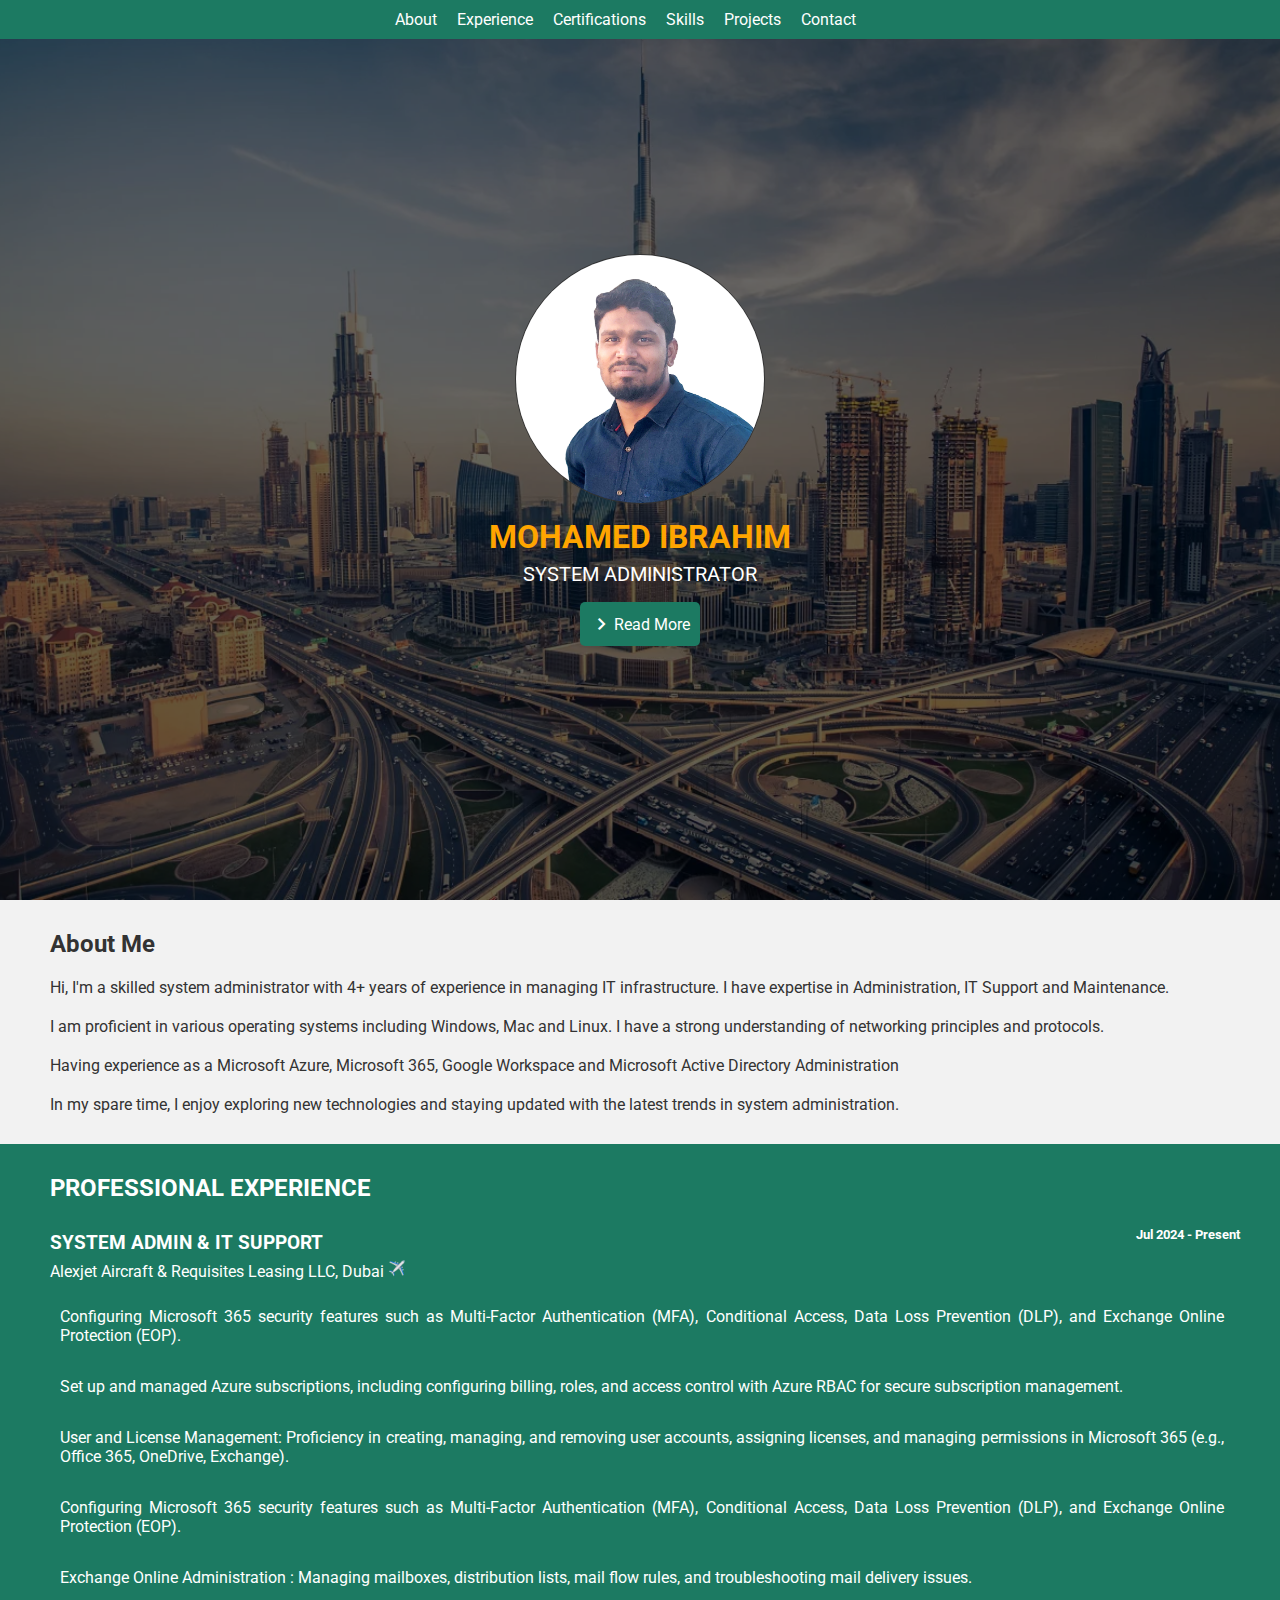
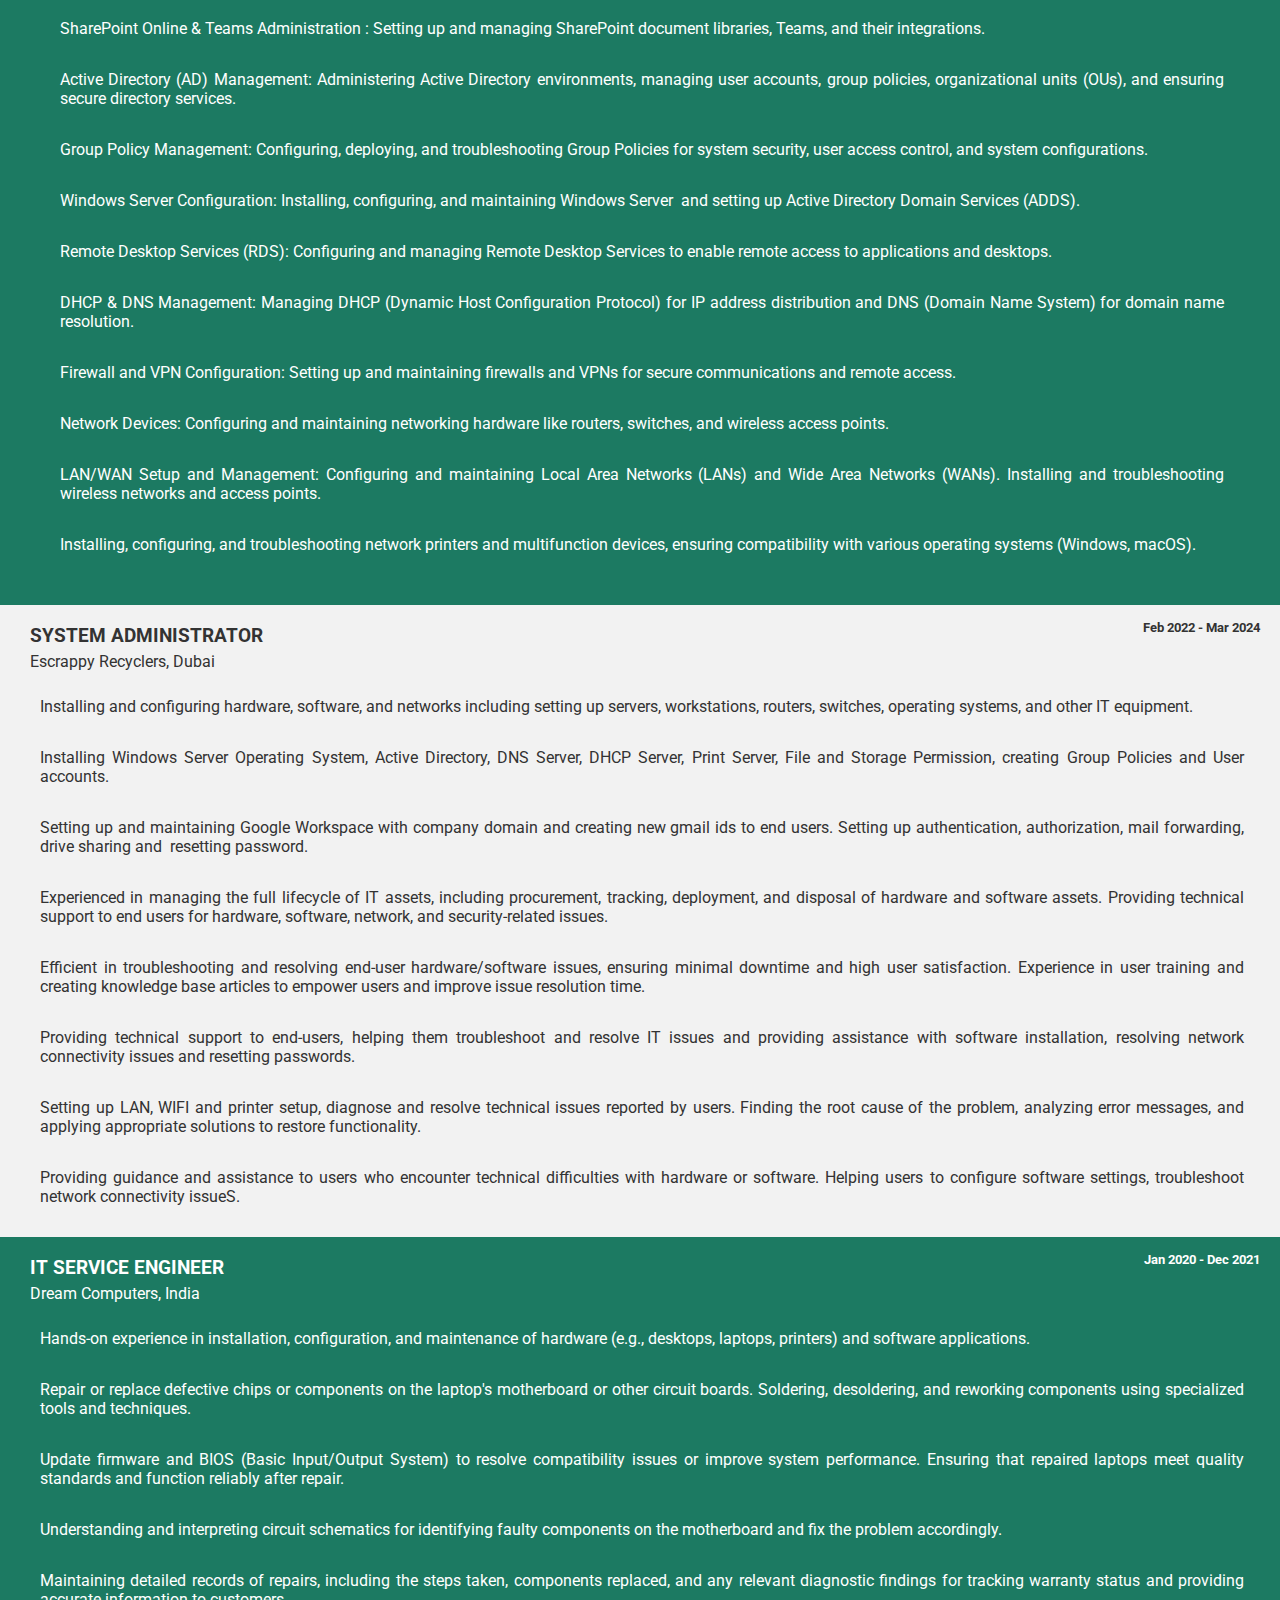
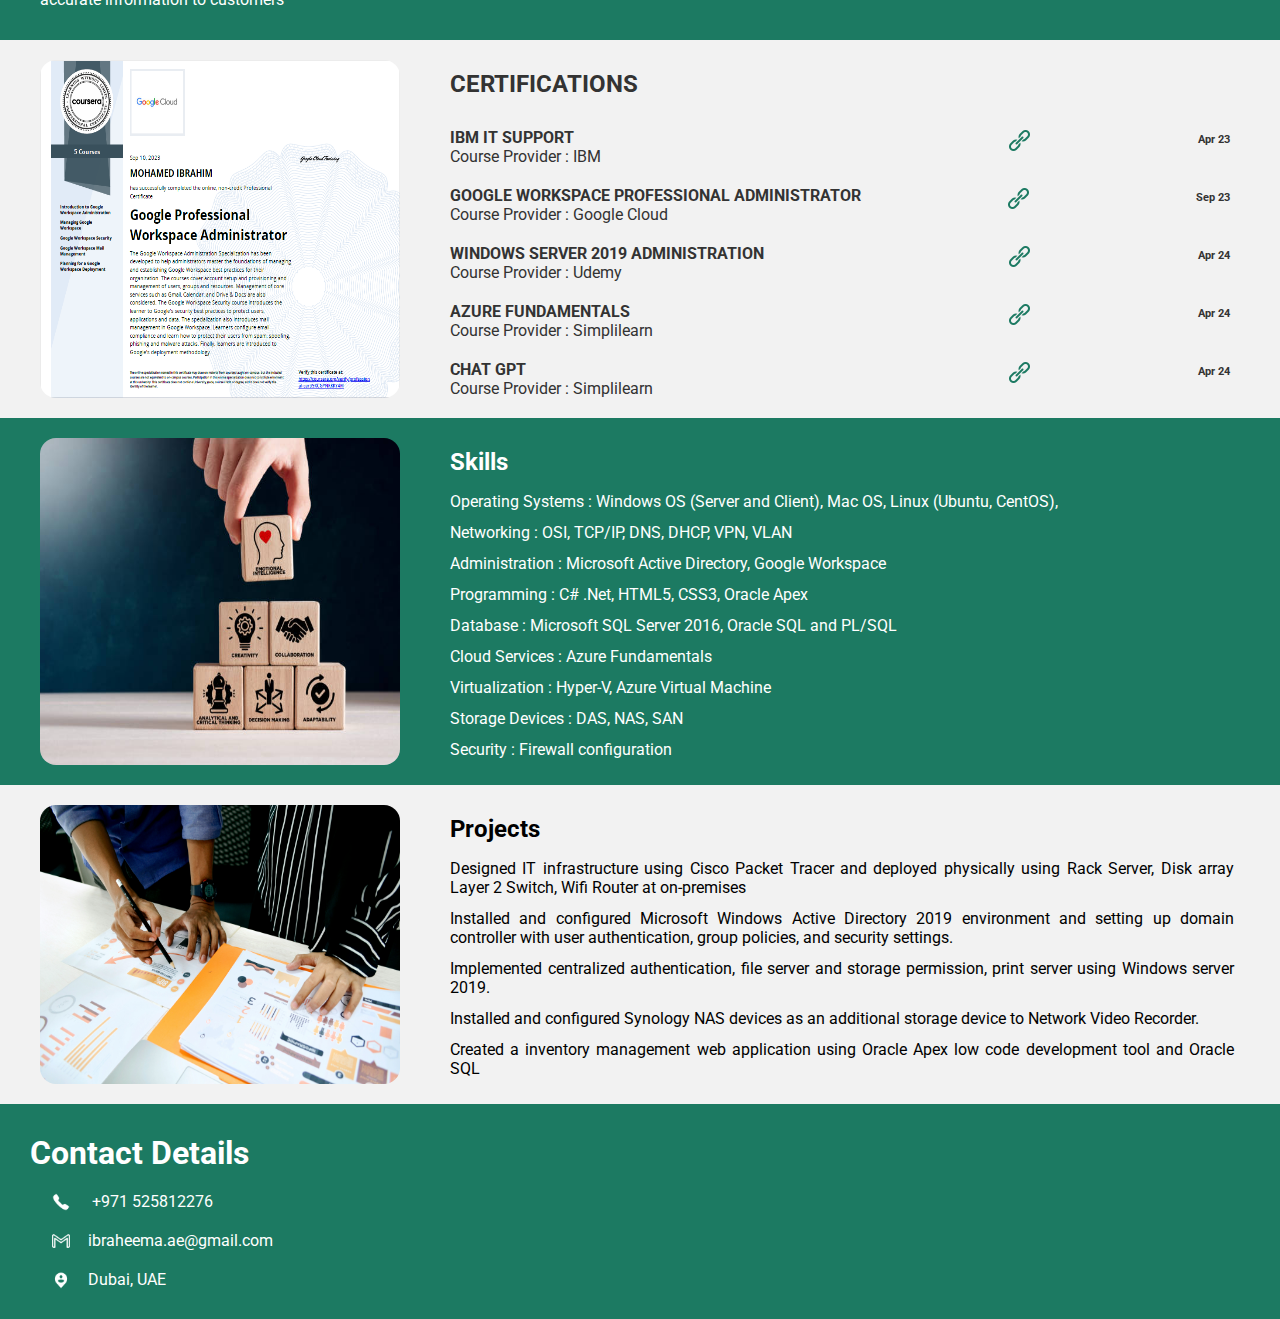
<file: index.html>
<!DOCTYPE html>
<html lang="en">
<head>
  <meta charset="UTF-8">
  <meta name="viewport" content="width=device-width, initial-scale=1.0">
  <title>Mohamed Ibrahim | Portfolio</title>
  <link rel="preconnect" href="https://fonts.googleapis.com">
<link rel="preconnect" href="https://fonts.gstatic.com" crossorigin>
<link href="https://fonts.googleapis.com/css2?family=Roboto:ital,wght@0,100;0,300;0,400;0,500;0,700;0,900;1,100;1,300;1,400;1,500;1,700;1,900&display=swap" rel="stylesheet">
<link rel="stylesheet" href="https://fonts.googleapis.com/css2?family=Material+Symbols+Outlined:opsz,wght,FILL,GRAD@48,400,0,0" />
  <link rel="stylesheet" href="css/style.css">
  <link rel="stylesheet" media="screen and (max-width:768px)" href="css/index-media.css">

  </head>
  <body>
  <!-- <header>
    <h1>System Administrator Portfolio</h1>
  </header> -->

  

  <section id="profile" class=" profile-container">

    <!-- Navbar -->
    <nav class="nav1">
      <a class="smooth-scroll" href="#about">About</a>
      <a class="smooth-scroll" href="#experience">Experience</a>
      <a class="smooth-scroll" href="#certification">Certifications</a>
      <a class="smooth-scroll" href="#skills">Skills</a>
      <a class="smooth-scroll" href="#projects">Projects</a>
      <a class="smooth-scroll" href="#contact">Contact</a>
    </nav>

    

    <!-- Profile -->
    <div class="pro-pic">
      <img src="images/ibrahim2.jpg" alt="Mohamed Ibrahim Profile Picture" class="round-image">
    </div>
    <h1 class="myname">MOHAMED IBRAHIM</h1>
    <p class="role">SYSTEM ADMINISTRATOR</p>   
    <li class="btn"> <span class="material-symbols-outlined">chevron_right</span><a class="smooth-scroll" href="#about">Read More</a> </li> 
  </section>



  <section id="about" class="container light">
    <!-- <div class="img-con">
      <img class="image image-aboutme" src="photos/aboutme.jpg" alt="">
    </div> -->
    <div class="about">
      <h2>About Me</h2>
      <p>Hi, I'm a skilled system administrator with 4+ years of experience in managing IT infrastructure. I have expertise in Administration, IT Support and Maintenance.</p>
      <p>I am proficient in various operating systems including Windows, Mac and Linux. I have a strong understanding of networking principles and protocols.</p>
      <p>Having experience as a Microsoft Azure, Microsoft 365, Google Workspace and Microsoft Active Directory Administration</p>      
      <p>In my spare time, I enjoy exploring new technologies and staying updated with the latest trends in system administration.</p>
      <!-- <img src="D:\Documents\MdIbrahim.jpg" alt="Your Name" width="200"> -->
    </div>
  </section>

  <!-- Experience Container -->

  <section id="experience" class="container dark">
    <!-- <div class="img-con">
      <img class="image image-aboutme" src="photos/aboutme.jpg" alt="">
    </div> -->
    <div class="experience ">
      <h2>PROFESSIONAL EXPERIENCE</h2>
      <!-- Experience as System Admin -->
      <div class="exp-box">
        <div class="fb2">
           <h3 >SYSTEM ADMIN & IT SUPPORT</h3>
           <h5>Jul 2024 - Present</h5>
        </div>
        <p class="smaller lh-20 cmp-name">Alexjet Aircraft & Requisites Leasing LLC, Dubai <span><img class="logo" src="images/icons8-aeroplane-96.png" alt=""></span></p>
        
        <ul>
          <li><p class="parag">Configuring Microsoft 365 security features such as Multi-Factor Authentication (MFA), Conditional Access, Data Loss Prevention (DLP), and Exchange Online Protection (EOP).</p> </li>
          <li><p class="parag">Set up and managed Azure subscriptions, including configuring billing, roles, and access control with Azure RBAC for secure subscription management.</p></li>
          <li><p class="parag">User and License Management: Proficiency in creating, managing, and removing user accounts, assigning licenses, and managing permissions in Microsoft 365 (e.g., Office 365, OneDrive, Exchange).</p></li>
          <li><p class="parag">Configuring Microsoft 365 security features such as Multi-Factor Authentication (MFA), Conditional Access, Data Loss Prevention (DLP), and Exchange Online Protection (EOP).</p></li>
          <li><p class="parag">Exchange Online Administration : Managing mailboxes, distribution lists, mail flow rules, and troubleshooting mail delivery issues. </p></li>
          <li><p class="parag">SharePoint Online & Teams Administration : Setting up and managing SharePoint document libraries, Teams, and their integrations.</p></li>
          <li><p class="parag">Active Directory (AD) Management: Administering Active Directory environments, managing user accounts, group policies, organizational units (OUs), and ensuring secure directory services.</p></li>
          <li><p class="parag">Group Policy Management: Configuring, deploying, and troubleshooting Group Policies for system security, user access control, and system configurations.</p></li>
          <li><p class="parag">Windows Server Configuration: Installing, configuring, and maintaining Windows Server  and setting up Active Directory Domain Services (ADDS).</p></li>
          <li><p class="parag">Remote Desktop Services (RDS): Configuring and managing Remote Desktop Services to enable remote access to applications and desktops.</p></li>
          <li><p class="parag">DHCP & DNS Management: Managing DHCP (Dynamic Host Configuration Protocol) for IP address distribution and DNS (Domain Name System) for domain name resolution.</p></li>
          <li><p class="parag">Firewall and VPN Configuration: Setting up and maintaining firewalls and VPNs for secure communications and remote access.</p></li>
          <li><p class="parag">Network Devices: Configuring and maintaining networking hardware like routers, switches, and wireless access points.</p></li>
          <li><p class="parag">LAN/WAN Setup and Management: Configuring and maintaining Local Area Networks (LANs) and Wide Area Networks (WANs). Installing and troubleshooting wireless networks and access points.</p></li>
          <li><p class="parag">Installing, configuring, and troubleshooting network printers and multifunction devices, ensuring compatibility with various operating systems (Windows, macOS).</p></li>
      </ul>
        <!-- <p class="parag">Windows Server 2019 | Virtual Machine | Microsoft
          <p class="parag">Exchange Online Administration : Managing mailboxes, distribution lists, mail flow rules, and troubleshooting mail delivery issues. </p>
           Active Directory | DHCP | DNS | Hyper - V | User and
           Computer Management | GPO | Google Workspace
           Administration | NVR Maintenance and more.</p> -->
     </div>
     
    </section>



     <section id="experience" class="container light">
      <!-- Experience as TECHNICAL ENGINEER -->
     <div class="exp-box">
      <div class="fb2">
         <h3 >SYSTEM ADMINISTRATOR</h3>
         <h5>Feb 2022 - Mar 2024</h5>
      </div>
      <p class="smaller lh-20 cmp-name">Escrappy Recyclers, Dubai</p>
          <ul>
            <li><p class="parag">Installing and configuring hardware, software, and networks including setting up servers, workstations, routers, switches, operating systems, and other IT equipment.</p></li>
            <li><p class="parag">Installing Windows Server Operating System, Active Directory, DNS Server, DHCP Server, Print Server, File and Storage Permission, creating Group Policies and User accounts.</p></li>
            <li><p class="parag">Setting up and maintaining Google Workspace with company domain and creating new gmail ids to end users. Setting up authentication, authorization, mail forwarding, drive sharing and  resetting password.</p></li>
            <li><p class="parag">Experienced in managing the full lifecycle of IT assets, including procurement, tracking, deployment, and disposal of hardware and software assets. Providing technical support to end users for hardware, software, network, and security-related issues.</p></li>
            <li><p class="parag">Efficient in troubleshooting and resolving end-user hardware/software issues, ensuring minimal downtime and high user satisfaction. Experience in user training and creating knowledge base articles to empower users and improve issue resolution time.</p></li>
            <li><p class="parag">Providing technical support to end-users, helping them troubleshoot and resolve IT issues and providing assistance with software installation, resolving network connectivity issues and resetting passwords.</p></li>
            <li><p class="parag">Setting up LAN, WIFI and printer setup, diagnose and resolve technical issues reported by users. Finding the root cause of the problem, analyzing error messages, and applying appropriate solutions to restore functionality.</p></li>
            <li><p class="parag">Providing guidance and assistance to users who encounter technical difficulties with hardware or software. Helping users to configure software settings, troubleshoot network connectivity issueS.</p></li>
            </ul>
          </div>

     </section>

     
     
     <section id="experience" class="container dark">
   <!-- Experience as COMPUTER SERVICE ENGINEER -->
   <div class="exp-box">
    <div class="fb2">
       <h3 >IT SERVICE ENGINEER</h3>
       <h5>Jan 2020 - Dec 2021</h5>
    </div>
    <p class="smaller lh-20 cmp-name">Dream Computers, India</p>
    <ul>
      <li><p class="parag">Hands-on experience in installation, configuration, and maintenance of hardware (e.g., desktops, laptops, printers) and software applications.</p></li>
      <li><p class="parag">Repair or replace defective chips or components on the laptop's motherboard or other circuit boards. Soldering, desoldering, and reworking components using specialized tools and techniques.</p></li>
      <li><p class="parag">Update firmware and BIOS (Basic Input/Output System) to resolve compatibility issues or improve system performance. Ensuring that repaired laptops meet quality standards and function reliably after repair.</p></li>
      <li><p class="parag">Understanding and interpreting circuit schematics for identifying faulty components on the motherboard and fix the problem accordingly.</p></li>
      <li><p class="parag">Maintaining detailed records of repairs, including the steps taken, components replaced, and any relevant diagnostic findings for tracking warranty status and providing accurate information to customers</p></li>
    </ul>
   </div>


    </div>
  </section>

  <!-- Certifications -->

  <section id="certification" class="container light">

    <div class="img-con">
      <img class="image image-aboutme" src="images/GWA.png" alt="">
    </div> 
    
    <div class="certification">
      <h2>CERTIFICATIONS</h2>
      <div class="certi certi1">
         <div class="cname-provider">
            <div class="cname lh-24">IBM IT SUPPORT</div>
            <div class="provider smaller">Course Provider : IBM</div>
         </div>
         <div class="url-link"><a href="https://coursera.org/share/b611061ef5744f95360825b307cd0c61" target="_blank"><img class="web-link-logo" src="images/icons8-link-50.png" alt="url link"></a></div>
         <div class="fin-date"><h6>Apr 23</h6></div>

      </div>

      <div class="certi certi2">
         <div class="cname-provider">
            <div class="cname lh-24">GOOGLE WORKSPACE PROFESSIONAL ADMINISTRATOR</div>
            <div class="provider smaller">Course Provider : Google Cloud</div>
         </div>
         <div class="url-link"><a href="https://coursera.org/share/0b738be7059ee44a0fca46a6ce9eb06c" target="_blank"><img class="web-link-logo" src="images/icons8-link-50.png" alt="url link"></a></div>
         <div class="fin-date"><h6>Sep 23</h6></div>

      </div>

      <div class="certi certi3">
         <div class="cname-provider">
            <div class="cname lh-24">WINDOWS SERVER 2019 ADMINISTRATION</div>
            <div class="provider smaller">Course Provider : Udemy</div>
         </div>
         <div class="url-link"><a href="https://www.udemy.com/certificate/UC-3deac5fd-3f4e-43a8-b707-528965a876d3/" target="_blank"><img class="web-link-logo" src="images/icons8-link-50.png" alt="url link"></a></div>
         <div class="fin-date"><h6>Apr 24</h6>

         </h6></div>

      </div>

      <div class="certi certi4">
         <div class="cname-provider">
            <div class="cname lh-24">AZURE FUNDAMENTALS</div>
            <div class="provider smaller">Course Provider : Simplilearn</div>
         </div>
         <div class="url-link"><a href="https://simpli-web.app.link/e/3yWwpwvSeKb" target="_blank"><img class="web-link-logo" src="images/icons8-link-50.png" alt="url link"></a></div>
         <div class="fin-date"><h6>Apr 24</h6></div>

      </div>

      <div class="certi certi5">
         <div class="cname-provider">
            <div class="cname lh-24">CHAT GPT</div>
            <div class="provider smaller">Course Provider : Simplilearn</div>
         </div>
         <div class="url-link"><a href="https://simpli-web.app.link/e/JRSyctmSeKb" target="_blank"><img class="web-link-logo" src="images/icons8-link-50.png" alt="url link"></a></div>
         <div class="fin-date"><h6>Apr 24</h6></div>

      </div>      
   </div>
  </section>
  
<!-- Education -->
  <section id="education" class="container">

  </section>


  <!-- Skills -->
  <section id="skills" class="container dark">   
    <div class="img-con">
      <img class="image image-aboutme" src="photos/Skills.jpg" alt="">
    </div> 
    <div class="skills ">
      <h2>Skills</h2>
      <ul>
        <li>Operating Systems  : Windows OS (Server and Client), Mac OS, Linux (Ubuntu, CentOS),</li>
        <li>Networking : OSI, TCP/IP, DNS, DHCP, VPN, VLAN</li>
        <li>Administration : Microsoft Active Directory, Google Workspace </li>
        <li>Programming : C# .Net, HTML5, CSS3, Oracle Apex</li>
        <li>Database : Microsoft SQL Server 2016, Oracle SQL and PL/SQL  </li>
        <li>Cloud Services : Azure Fundamentals</li>
        <li>Virtualization : Hyper-V, Azure Virtual Machine</li>
        <li>Storage Devices : DAS, NAS, SAN</li>        
        <li>Security : Firewall configuration</li>        
      </ul>
    </div>        
  </section>


<!-- Projects -->
  <section id="projects" class="container ">
    <div class="img-con">
      <img class="image" src="photos/project.jpg" alt="">
    </div>
    <div class="projects">
      <h2>Projects</h2>
      <ul>
        <li>Designed IT infrastructure using Cisco Packet Tracer and deployed physically using Rack Server, Disk array Layer 2 Switch, Wifi Router at on-premises </li>
        <li>Installed and configured Microsoft Windows Active Directory 2019 environment and setting up domain controller with user authentication, group policies, and security settings.</li>
        <li>Implemented centralized authentication, file server and storage permission, print server using Windows server 2019.  </li>
        <li>Installed and configured Synology NAS devices as an additional storage device to Network Video Recorder.  </li>
        <li>Created a inventory management web application using Oracle Apex low code development tool and Oracle SQL</li>
        </ul>
    </div>
  </section>


  <section id="contact" class="contact-end">
    <h1>Contact Details</h1>
    <div class="fb-con">
       <img class="logo" src="images/icons8-phonecall-50.png" alt="">
       <p class="text"> &nbsp;&nbsp; +971 525812276</p>
    </div>
    <div class="fb-con">
       <img class="logo" src="images/gmail.png" alt="">
       <p class="text"> &nbsp;&nbsp;ibraheema.ae@gmail.com</p>
    </div>
    <div class="fb-con">
       <img class="logo" src="images/icons8-user-location-50.png" alt="">
       <p class="text">&nbsp;&nbsp;Dubai, UAE</p>
    </div>
  </section>

  <!-- <footer>
    <p>Powered by Mohamed Ibrahim</p>
  </footer> -->
</body>

<script src="script/script.js"></script>
</html>
</file>
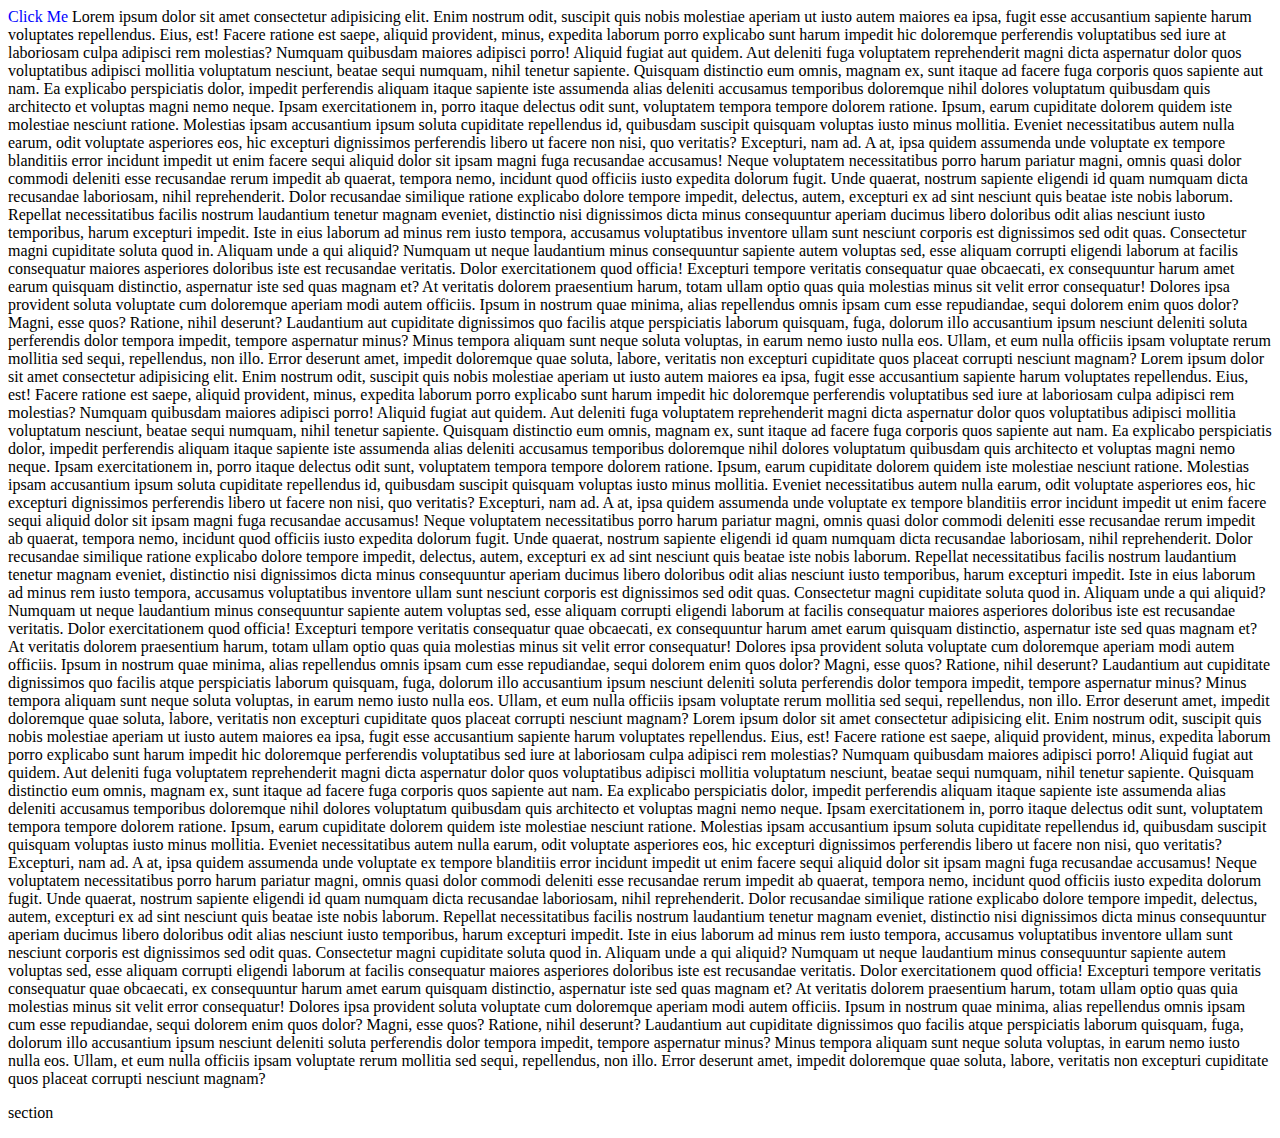
<file: css/Transision/trans.html>
<!DOCTYPE html>
<html lang="en">
<head>
<meta charset="UTF-8">
<meta name="viewport" content="width=device-width, initial-scale=1.0">
<title>Smooth Link Transition</title>
<style>
    /* Define styles for the anchor tags */
    a {
        color: blue;
        text-decoration: none;
    }

    /* Define styles for the anchor tags when hovered */
    a:hover {
        color: red;
    }
</style>
<script>
    document.addEventListener("DOMContentLoaded", function() {
        // Get all the anchor tags
        var links = document.querySelectorAll("a");

        // Add event listener to each anchor tag
        links.forEach(function(link) {
            link.addEventListener("click", function(event) {
                // Prevent the default action of the link
                event.preventDefault();
                
                // Get the href attribute of the clicked link
                var href = this.getAttribute("href");

                // Smoothly scroll to the target
                document.querySelector(href).scrollIntoView({
                    behavior: 'smooth'
                });
            });
        });
    });
</script>
</head>
<body>
    <a href="#section">Click Me</a>
    Lorem ipsum dolor sit amet consectetur adipisicing elit. Enim nostrum odit, suscipit quis nobis molestiae aperiam ut iusto autem maiores ea ipsa, fugit esse accusantium sapiente harum voluptates repellendus. Eius, est! Facere ratione est saepe, aliquid provident, minus, expedita laborum porro explicabo sunt harum impedit hic doloremque perferendis voluptatibus sed iure at laboriosam culpa adipisci rem molestias? Numquam quibusdam maiores adipisci porro! Aliquid fugiat aut quidem. Aut deleniti fuga voluptatem reprehenderit magni dicta aspernatur dolor quos voluptatibus adipisci mollitia voluptatum nesciunt, beatae sequi numquam, nihil tenetur sapiente. Quisquam distinctio eum omnis, magnam ex, sunt itaque ad facere fuga corporis quos sapiente aut nam. Ea explicabo perspiciatis dolor, impedit perferendis aliquam itaque sapiente iste assumenda alias deleniti accusamus temporibus doloremque nihil dolores voluptatum quibusdam quis architecto et voluptas magni nemo neque. Ipsam exercitationem in, porro itaque delectus odit sunt, voluptatem tempora tempore dolorem ratione. Ipsum, earum cupiditate dolorem quidem iste molestiae nesciunt ratione. Molestias ipsam accusantium ipsum soluta cupiditate repellendus id, quibusdam suscipit quisquam voluptas iusto minus mollitia. Eveniet necessitatibus autem nulla earum, odit voluptate asperiores eos, hic excepturi dignissimos perferendis libero ut facere non nisi, quo veritatis? Excepturi, nam ad. A at, ipsa quidem assumenda unde voluptate ex tempore blanditiis error incidunt impedit ut enim facere sequi aliquid dolor sit ipsam magni fuga recusandae accusamus! Neque voluptatem necessitatibus porro harum pariatur magni, omnis quasi dolor commodi deleniti esse recusandae rerum impedit ab quaerat, tempora nemo, incidunt quod officiis iusto expedita dolorum fugit. Unde quaerat, nostrum sapiente eligendi id quam numquam dicta recusandae laboriosam, nihil reprehenderit. Dolor recusandae similique ratione explicabo dolore tempore impedit, delectus, autem, excepturi ex ad sint nesciunt quis beatae iste nobis laborum. Repellat necessitatibus facilis nostrum laudantium tenetur magnam eveniet, distinctio nisi dignissimos dicta minus consequuntur aperiam ducimus libero doloribus odit alias nesciunt iusto temporibus, harum excepturi impedit. Iste in eius laborum ad minus rem iusto tempora, accusamus voluptatibus inventore ullam sunt nesciunt corporis est dignissimos sed odit quas. Consectetur magni cupiditate soluta quod in. Aliquam unde a qui aliquid? Numquam ut neque laudantium minus consequuntur sapiente autem voluptas sed, esse aliquam corrupti eligendi laborum at facilis consequatur maiores asperiores doloribus iste est recusandae veritatis. Dolor exercitationem quod officia! Excepturi tempore veritatis consequatur quae obcaecati, ex consequuntur harum amet earum quisquam distinctio, aspernatur iste sed quas magnam et? At veritatis dolorem praesentium harum, totam ullam optio quas quia molestias minus sit velit error consequatur! Dolores ipsa provident soluta voluptate cum doloremque aperiam modi autem officiis. Ipsum in nostrum quae minima, alias repellendus omnis ipsam cum esse repudiandae, sequi dolorem enim quos dolor? Magni, esse quos? Ratione, nihil deserunt? Laudantium aut cupiditate dignissimos quo facilis atque perspiciatis laborum quisquam, fuga, dolorum illo accusantium ipsum nesciunt deleniti soluta perferendis dolor tempora impedit, tempore aspernatur minus? Minus tempora aliquam sunt neque soluta voluptas, in earum nemo iusto nulla eos. Ullam, et eum nulla officiis ipsam voluptate rerum mollitia sed sequi, repellendus, non illo. Error deserunt amet, impedit doloremque quae soluta, labore, veritatis non excepturi cupiditate quos placeat corrupti nesciunt magnam?
    Lorem ipsum dolor sit amet consectetur adipisicing elit. Enim nostrum odit, suscipit quis nobis molestiae aperiam ut iusto autem maiores ea ipsa, fugit esse accusantium sapiente harum voluptates repellendus. Eius, est! Facere ratione est saepe, aliquid provident, minus, expedita laborum porro explicabo sunt harum impedit hic doloremque perferendis voluptatibus sed iure at laboriosam culpa adipisci rem molestias? Numquam quibusdam maiores adipisci porro! Aliquid fugiat aut quidem. Aut deleniti fuga voluptatem reprehenderit magni dicta aspernatur dolor quos voluptatibus adipisci mollitia voluptatum nesciunt, beatae sequi numquam, nihil tenetur sapiente. Quisquam distinctio eum omnis, magnam ex, sunt itaque ad facere fuga corporis quos sapiente aut nam. Ea explicabo perspiciatis dolor, impedit perferendis aliquam itaque sapiente iste assumenda alias deleniti accusamus temporibus doloremque nihil dolores voluptatum quibusdam quis architecto et voluptas magni nemo neque. Ipsam exercitationem in, porro itaque delectus odit sunt, voluptatem tempora tempore dolorem ratione. Ipsum, earum cupiditate dolorem quidem iste molestiae nesciunt ratione. Molestias ipsam accusantium ipsum soluta cupiditate repellendus id, quibusdam suscipit quisquam voluptas iusto minus mollitia. Eveniet necessitatibus autem nulla earum, odit voluptate asperiores eos, hic excepturi dignissimos perferendis libero ut facere non nisi, quo veritatis? Excepturi, nam ad. A at, ipsa quidem assumenda unde voluptate ex tempore blanditiis error incidunt impedit ut enim facere sequi aliquid dolor sit ipsam magni fuga recusandae accusamus! Neque voluptatem necessitatibus porro harum pariatur magni, omnis quasi dolor commodi deleniti esse recusandae rerum impedit ab quaerat, tempora nemo, incidunt quod officiis iusto expedita dolorum fugit. Unde quaerat, nostrum sapiente eligendi id quam numquam dicta recusandae laboriosam, nihil reprehenderit. Dolor recusandae similique ratione explicabo dolore tempore impedit, delectus, autem, excepturi ex ad sint nesciunt quis beatae iste nobis laborum. Repellat necessitatibus facilis nostrum laudantium tenetur magnam eveniet, distinctio nisi dignissimos dicta minus consequuntur aperiam ducimus libero doloribus odit alias nesciunt iusto temporibus, harum excepturi impedit. Iste in eius laborum ad minus rem iusto tempora, accusamus voluptatibus inventore ullam sunt nesciunt corporis est dignissimos sed odit quas. Consectetur magni cupiditate soluta quod in. Aliquam unde a qui aliquid? Numquam ut neque laudantium minus consequuntur sapiente autem voluptas sed, esse aliquam corrupti eligendi laborum at facilis consequatur maiores asperiores doloribus iste est recusandae veritatis. Dolor exercitationem quod officia! Excepturi tempore veritatis consequatur quae obcaecati, ex consequuntur harum amet earum quisquam distinctio, aspernatur iste sed quas magnam et? At veritatis dolorem praesentium harum, totam ullam optio quas quia molestias minus sit velit error consequatur! Dolores ipsa provident soluta voluptate cum doloremque aperiam modi autem officiis. Ipsum in nostrum quae minima, alias repellendus omnis ipsam cum esse repudiandae, sequi dolorem enim quos dolor? Magni, esse quos? Ratione, nihil deserunt? Laudantium aut cupiditate dignissimos quo facilis atque perspiciatis laborum quisquam, fuga, dolorum illo accusantium ipsum nesciunt deleniti soluta perferendis dolor tempora impedit, tempore aspernatur minus? Minus tempora aliquam sunt neque soluta voluptas, in earum nemo iusto nulla eos. Ullam, et eum nulla officiis ipsam voluptate rerum mollitia sed sequi, repellendus, non illo. Error deserunt amet, impedit doloremque quae soluta, labore, veritatis non excepturi cupiditate quos placeat corrupti nesciunt magnam?
    Lorem ipsum dolor sit amet consectetur adipisicing elit. Enim nostrum odit, suscipit quis nobis molestiae aperiam ut iusto autem maiores ea ipsa, fugit esse accusantium sapiente harum voluptates repellendus. Eius, est! Facere ratione est saepe, aliquid provident, minus, expedita laborum porro explicabo sunt harum impedit hic doloremque perferendis voluptatibus sed iure at laboriosam culpa adipisci rem molestias? Numquam quibusdam maiores adipisci porro! Aliquid fugiat aut quidem. Aut deleniti fuga voluptatem reprehenderit magni dicta aspernatur dolor quos voluptatibus adipisci mollitia voluptatum nesciunt, beatae sequi numquam, nihil tenetur sapiente. Quisquam distinctio eum omnis, magnam ex, sunt itaque ad facere fuga corporis quos sapiente aut nam. Ea explicabo perspiciatis dolor, impedit perferendis aliquam itaque sapiente iste assumenda alias deleniti accusamus temporibus doloremque nihil dolores voluptatum quibusdam quis architecto et voluptas magni nemo neque. Ipsam exercitationem in, porro itaque delectus odit sunt, voluptatem tempora tempore dolorem ratione. Ipsum, earum cupiditate dolorem quidem iste molestiae nesciunt ratione. Molestias ipsam accusantium ipsum soluta cupiditate repellendus id, quibusdam suscipit quisquam voluptas iusto minus mollitia. Eveniet necessitatibus autem nulla earum, odit voluptate asperiores eos, hic excepturi dignissimos perferendis libero ut facere non nisi, quo veritatis? Excepturi, nam ad. A at, ipsa quidem assumenda unde voluptate ex tempore blanditiis error incidunt impedit ut enim facere sequi aliquid dolor sit ipsam magni fuga recusandae accusamus! Neque voluptatem necessitatibus porro harum pariatur magni, omnis quasi dolor commodi deleniti esse recusandae rerum impedit ab quaerat, tempora nemo, incidunt quod officiis iusto expedita dolorum fugit. Unde quaerat, nostrum sapiente eligendi id quam numquam dicta recusandae laboriosam, nihil reprehenderit. Dolor recusandae similique ratione explicabo dolore tempore impedit, delectus, autem, excepturi ex ad sint nesciunt quis beatae iste nobis laborum. Repellat necessitatibus facilis nostrum laudantium tenetur magnam eveniet, distinctio nisi dignissimos dicta minus consequuntur aperiam ducimus libero doloribus odit alias nesciunt iusto temporibus, harum excepturi impedit. Iste in eius laborum ad minus rem iusto tempora, accusamus voluptatibus inventore ullam sunt nesciunt corporis est dignissimos sed odit quas. Consectetur magni cupiditate soluta quod in. Aliquam unde a qui aliquid? Numquam ut neque laudantium minus consequuntur sapiente autem voluptas sed, esse aliquam corrupti eligendi laborum at facilis consequatur maiores asperiores doloribus iste est recusandae veritatis. Dolor exercitationem quod officia! Excepturi tempore veritatis consequatur quae obcaecati, ex consequuntur harum amet earum quisquam distinctio, aspernatur iste sed quas magnam et? At veritatis dolorem praesentium harum, totam ullam optio quas quia molestias minus sit velit error consequatur! Dolores ipsa provident soluta voluptate cum doloremque aperiam modi autem officiis. Ipsum in nostrum quae minima, alias repellendus omnis ipsam cum esse repudiandae, sequi dolorem enim quos dolor? Magni, esse quos? Ratione, nihil deserunt? Laudantium aut cupiditate dignissimos quo facilis atque perspiciatis laborum quisquam, fuga, dolorum illo accusantium ipsum nesciunt deleniti soluta perferendis dolor tempora impedit, tempore aspernatur minus? Minus tempora aliquam sunt neque soluta voluptas, in earum nemo iusto nulla eos. Ullam, et eum nulla officiis ipsam voluptate rerum mollitia sed sequi, repellendus, non illo. Error deserunt amet, impedit doloremque quae soluta, labore, veritatis non excepturi cupiditate quos placeat corrupti nesciunt magnam?
    <!-- Your content -->
    <div id="section">
      <p>section </p>
        <!-- Content of the section -->
    </div>
</body>
</html>
</file>
<file: css/style.css>
*{
  margin: 0;
  padding: 0;
  box-sizing: border-box;
}

body {
  font-family: "Roboto", sans-serif;
   margin: 0;
   padding: 0;
   background-color: #f2f2f2;
 }
 header {
   background-color: #333;
   color: #fff;
   padding: 20px;
   text-align: center;
 }
 h1, h2{
   padding: 10px;
 }

 h3, h6{
  padding:5px 10px; 
 }

 li{
  list-style: none;
  padding: 6px;
  padding-left: 10px;
 }

 p{
  padding: 10px;
  
 }

 p,li{
  text-align: justify;
 }

 
 nav {
   background-color: #1c7a62;
   padding: 10px 0;
   text-align: right;
   padding-right: 30px;
   position:absolute;
   top: 0;
   left: 0;
   width: 100%;
   display: flex;  
   justify-content: center;  
   flex-wrap: wrap;
     
 }
 
 nav a {
   color: #fff;
   text-decoration: none;
   padding: 0 10px;
 }
 nav a:hover {
   text-decoration: underline;
 }
 /* section {
   padding: 40px;
 } */

 
 .dark{
  background: #1c7a62;
  color:#fff;;
 }

 .light{
  background: #f2f2f2;
  color: #333;
 }

 .btn{
  list-style: none;
  padding:10px ;
  background: #1c7a62;
  border-radius: 5px;
  display: flex;
  justify-content: center;
  align-items: center;
 }

 .myname{
  padding-bottom: 0;
  color: #ffa500;
  font-size: 32px;
   }

 .role{
  padding-top:6px;
  padding-bottom: 16px;
  font-size: 20px;
 }


 .btn a{
  text-decoration: none;
  color:#fff;
 }


 .container {
  display: flex;
  flex-direction: row;
  padding: 0px 20px;
   
}

#profile{
  height: 100vh;
  /* width: 100vw; */
  background: url('/photos/dubaicity.jpg') no-repeat center top /cover;
  /* background-size: cover; */
  background-attachment: fixed;
  position: relative;
  
}

#profile::before{
  content: '';
  position:absolute;
  top:0;
  left: 0;
  width: 100%;
  height: 100%;
  background-color: rgba(0,0,0,0.6);
  z-index: 10;
  
}

#profile *{
  z-index: 10;
}

 /* img container */
.profile-container{
  /* padding-top: 20px; */
  display: flex;
  flex-direction: column;
  justify-content: center;
  align-items: center;
  height: 100vh;  
  color: #fff;
  
  
}

.pro-pic img{
  width: 250px;
  height: 250px;
  border: #333 1.5px solid;
  border-radius: 50%; 
  }

/* section */


/* image container */
.img-con{
  flex:1 ;
  max-width: 35%;
  }

 .skills, .projects, .certification{
  flex: 2;
  max-width: 75%;  
}


/* Box Image */
.image{
  width: 100%;
  height: 100%; 
  padding: 20px;
  border-radius: 36px;
}


 .about {
   background-color: #f2f2f2;
   border-radius: 5px;
   padding: 20px;
 }

 .experience {
  /* background-color: #fff; */
  border-radius: 5px;
  padding: 20px;
}

.certification{
  padding: 20px;
  border-radius: 5px;
  background: #f2f2f2;
  
}

.certi{
  padding:  20px 0 0 10px;
  display: flex;
  justify-content: space-between;
  /* border: 1px black solid; */
}

.cname-provider{
  flex-basis: 400px;
  flex-grow: 1;
}

.url-link{
  flex-grow: 1;
}


.cname-provider .cname{
   font-weight:bold;
}

.web-link-logo{
  width: 25px;
  height: 25px;
}

.exp-box{
  display: flex;
  flex-direction: column;
  align-items: flex-start;
  padding:15px 0;
  flex-grow: 1;
 }

 .exp-box .fb2{
  display: flex;
  width: 100%;
  justify-content: space-between;
  align-content: stretch;

 }
.cmp-name{
  padding-top: 0;
}


 .skills {
   border-radius: 5px;
   padding: 20px;
   /* margin-top: 20px; */
 }
 .projects {
   border-radius: 5px;
   padding: 20px;
   /* margin-top: 20px; */
 }

 .logo{
  width: 18px;
  height: 18px;
  align-self: center;
  }

 .contact-end{
  padding: 20px;
  display: flex;
  flex-direction: column;
  background-color:#1c7a62;
  color: white;
 }

 .fb-con{
  display: flex;
  padding-left: 32px;
  
}


 
 footer {
   background-color: #333;
   color: #fff;
   text-align: center;
   /* padding: 10px 0;    */
   width: 100%;
 }
</file>
<file: css/index-media.css>
.container{
   flex-direction: column;
   width: 100%;
   padding: 0;
   
}


.img-con{
max-width: 100%;   
 }
 
 .about, .skills, .projects, .certification{
   max-width: 100%;
   
 }
</file>
